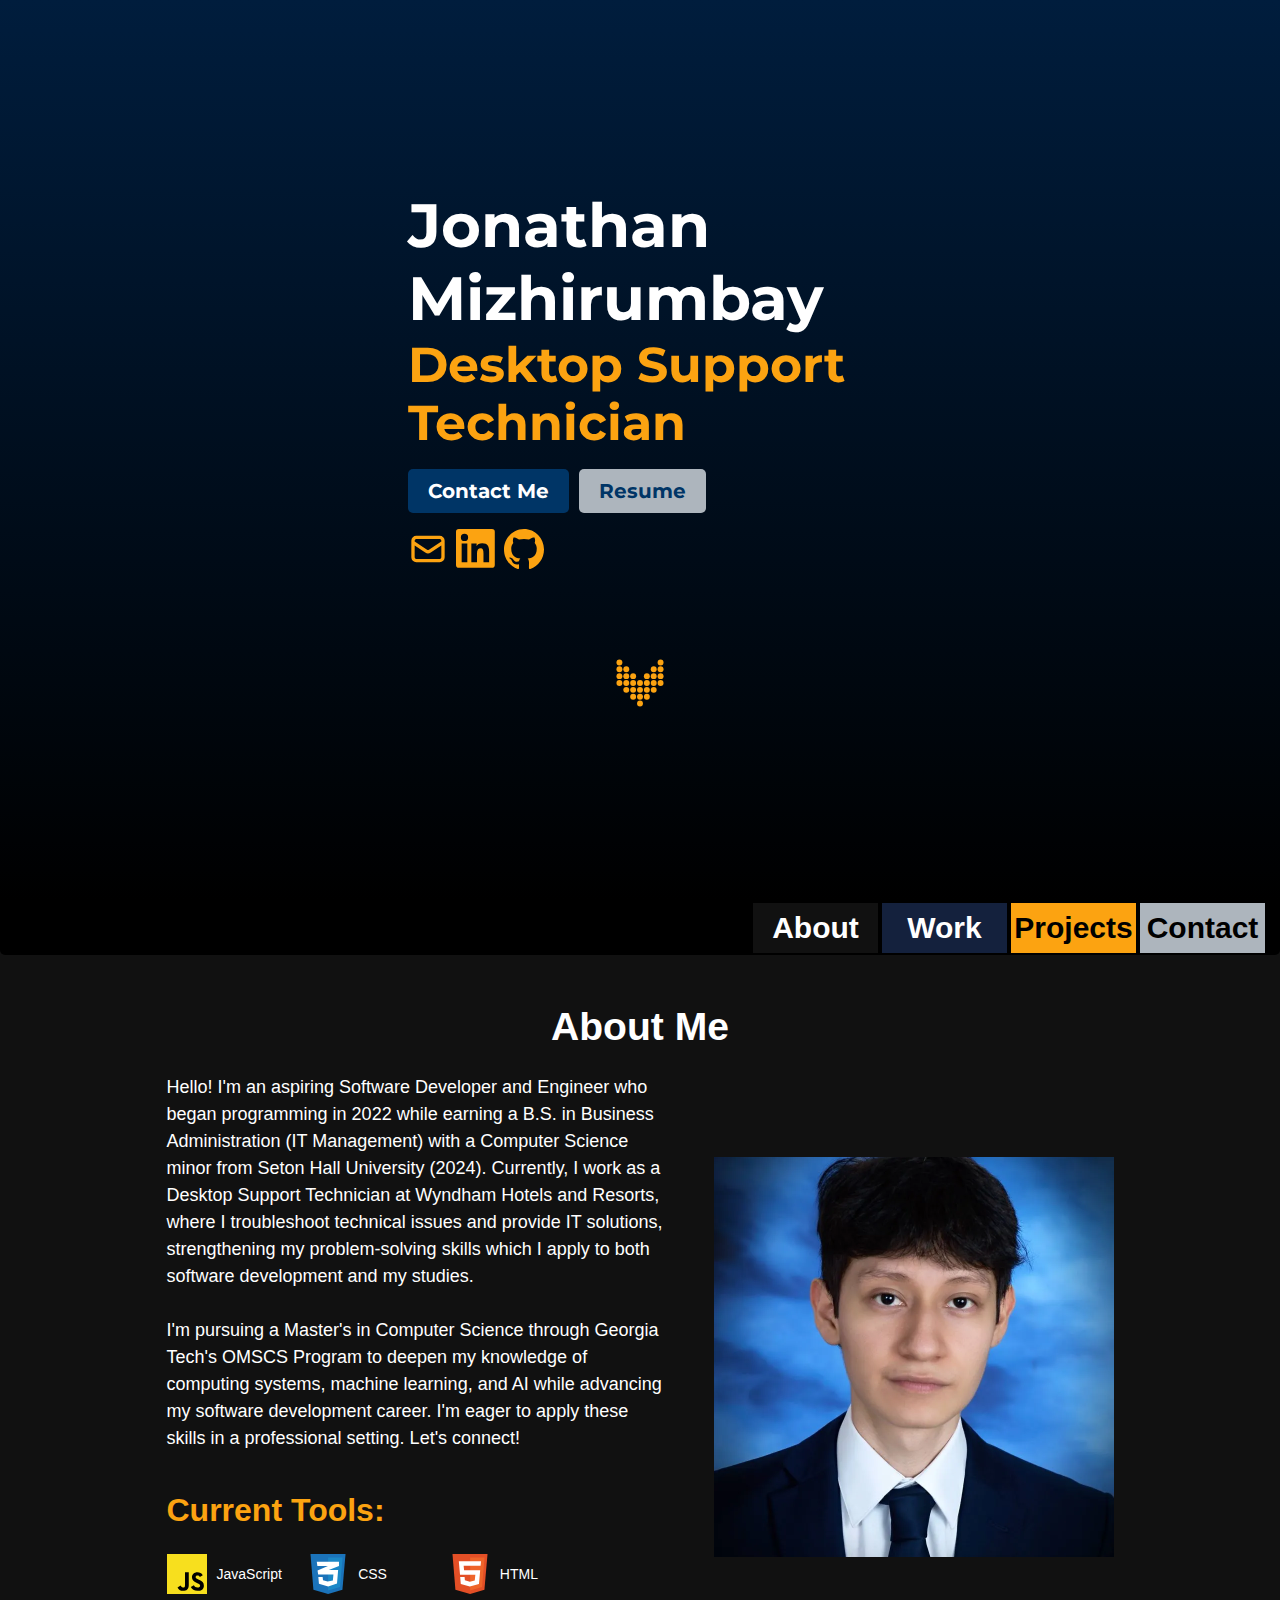
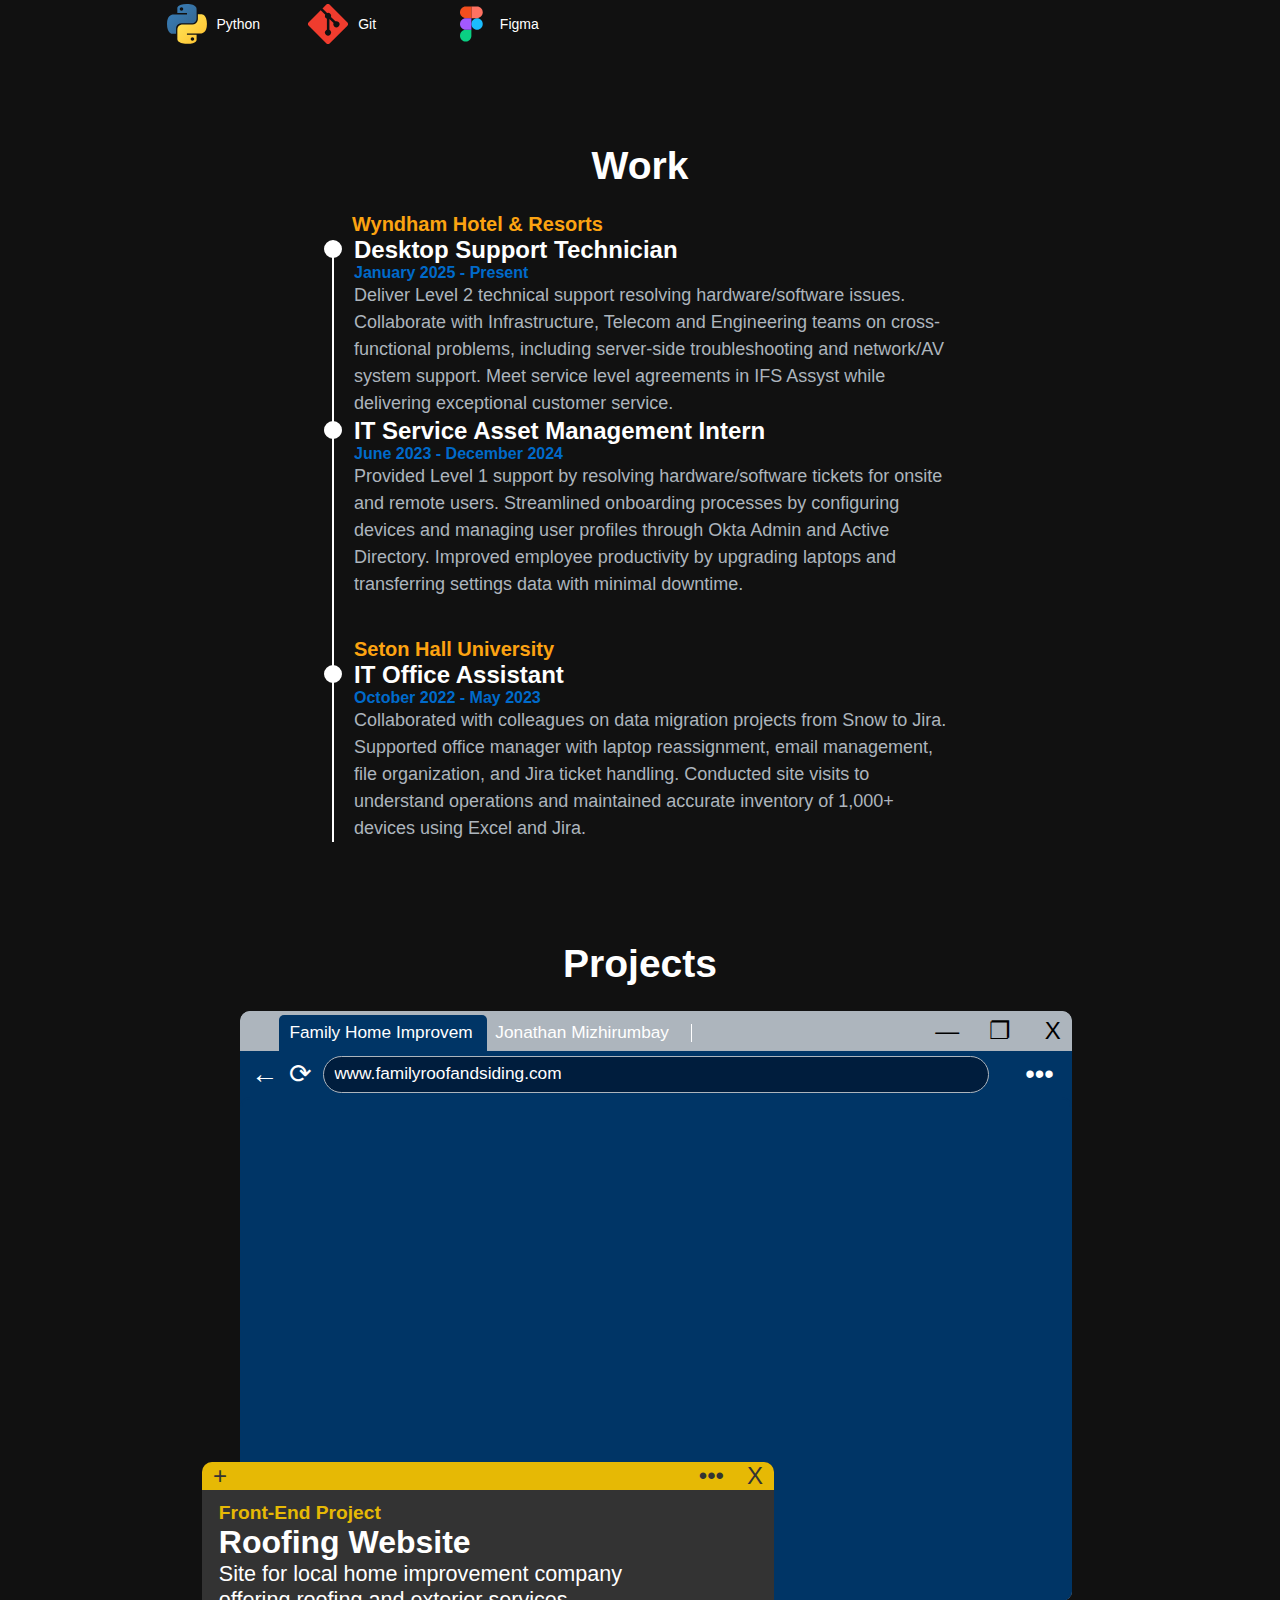
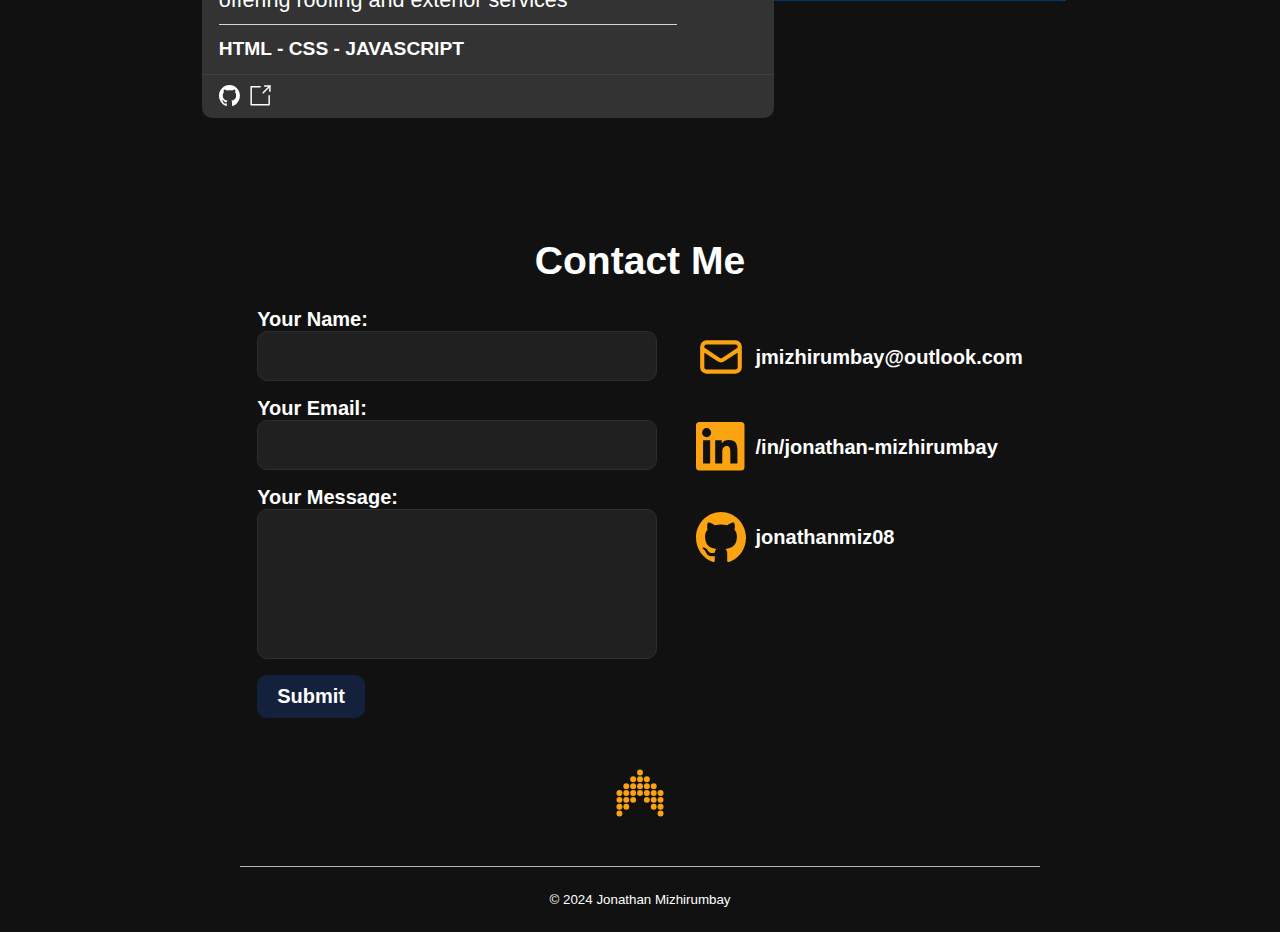
<file: index.html>
<!DOCTYPE html>
<html lang="en">
<head>
    <meta charset="UTF-8">
    <title>Jonathan Mizhirumbay</title>
    <meta name="viewport" content="width=device-width initial-scale=1">
    <link rel="stylesheet" href="style.css">
    <link rel="preconnect" href="https://fonts.googleapis.com">
    <link rel="preconnect" href="https://fonts.gstatic.com" crossorigin>
    <link href="https://fonts.googleapis.com/css2?family=Montserrat:ital,wght@0,100..900;1,100..900&display=swap" rel="stylesheet">
</head>
<body>

<main>
    <section id="hero">
        <!--Hero Content-->

        <div id="hero-container">
            <h1>Jonathan Mizhirumbay</h1>
            <h2>Desktop Support Technician</h2>
            <div id="hero-buttons">
                <a href="#contact" class="hero-button">Contact Me</a>
                <button class="hero-button" id="resume-button">Resume</button>
            </div>
            <ul id="hero-icons">
                <li>
                    <a href="mailto:jmizhirumbay@outlook.com"><img src="SVGs/mail-svgrepo-com.svg"></a>
                </li>
                <li>
                    <a href="https://www.linkedin.com/in/jonathan-mizhirumbay">
                        <img src="SVGs/linkedin-icon-2-logo-svgrepo-com.svg">
                    </a>
                </li>
                <li>
                    <a href="https://github.com/jonathanmiz08"><img src="SVGs/github-142-svgrepo-com.svg"></a>
                </li>
            </ul>

        </div>

        <a href="#about" id="arrow"><img src="SVGs/web-arrow.svg"> </a>

    </section>
    <nav id="nav" aria-label="Main navigation">
        <!--Navigation Content-->
        <div id="nav-container">
            <ul id="nav-menu"  aria-label="Navigation menu" role="menu">
                <li><a href="#about">About</a></li>
                <li><a href="#work">Work</a></li>
                <li><a href="#projects">Projects</a></li>
                <li><a href="#contact">Contact</a></li>
            </ul>
            <div class="nav-toggle" id="mobile-menu">
                <span class="bar"></span>
                <span class="bar"></span>
                <span class="bar"></span>
            </div>
        </div>
    </nav>
    <section id="about">
        <!--About Content-->
            <h3>About Me</h3>
            <div id="about-container">
                <div>
                    <p id="about-description">
                        Hello! I'm an aspiring Software Developer and Engineer who began programming in 2022 while earning
                        a B.S. in Business Administration (IT Management) with a Computer Science minor from
                        Seton Hall University (2024). Currently, I work as a Desktop Support Technician at Wyndham Hotels and Resorts,
                        where I troubleshoot technical issues and provide IT solutions, strengthening my problem-solving skills
                        which I apply to both software development and my studies.
                        <br></br>
                        I'm pursuing a Master's in Computer Science through Georgia Tech's OMSCS Program
                        to deepen my knowledge of computing systems, machine learning, and AI
                        while advancing my software development career. I'm eager to apply these skills in a professional setting.
                        Let's connect!
                    </p>
                    <div id="skill-tools-title">Current Tools:</div>
                    <div id="skill-tools">
                        <div class="logo-wrapper">
                            <img src="SVGs/javascript-logo-svgrepo-com.svg">
                            <div>JavaScript</div>
                        </div>
                        <div class="logo-wrapper">
                            <img src="SVGs/css-3.svg">
                            <div>CSS</div>
                        </div>
                        <div class="logo-wrapper">
                            <img src="SVGs/html-1.svg">
                            <div>HTML</div>
                        </div>
                        <div class="logo-wrapper">
                            <img src="SVGs/python-svgrepo-com.svg">
                            <div>Python</div>
                        </div>

                        <div class="logo-wrapper">
                            <img src="SVGs/Git-Icon-1788C.svg">
                            <div>Git</div>
                        </div>

                        <div class="logo-wrapper">
                            <img src="SVGs/figma-svgrepo-com.svg">
                            <div>Figma</div>
                        </div>
                    </div>
                </div>

                <picture id="headshot-picture">
                    <source class="picture-pos" srcset="Images/headshot.webp" media="(min-width: 430px)">
                    <img class="picture-pos" src="Images/headshot-m.webp" alt="landing image" loading="eager" decoding="async">
                </picture>

            </div>

    </section>
    <section id="work">
        <!--Work Section-->
        <div id="work-container">
            <h3>Work</h3>
            <ul class="work-list">
                <li id="current-company" class="work-company">Wyndham Hotel & Resorts</li>
                <li id="current-role" class="work-title">Desktop Support Technician</li>
                <li class="work-period">January 2025 - Present</li>
                <li class="work-tasks">
                    Deliver Level 2 technical support resolving hardware/software issues. Collaborate with Infrastructure,
                    Telecom and Engineering teams on cross-functional problems, including server-side
                    troubleshooting and network/AV system support. Meet service level agreements in IFS Assyst
                    while delivering exceptional customer service.
                </li>
                <li class="work-title">IT Service Asset Management Intern</li>
                <li class="work-period">June 2023 - December 2024</li>
                <li class="work-tasks">
                    Provided Level 1 support by resolving hardware/software tickets for onsite and remote users.
                    Streamlined onboarding processes by configuring devices and managing user profiles through Okta Admin
                    and Active Directory. Improved employee productivity by upgrading laptops and transferring settings
                    data with minimal downtime.
                </li>
                <li class="work-company">Seton Hall University</li>
                <li class="work-title">IT Office Assistant</li>
                <li class="work-period">October 2022 - May 2023</li>
                <li class="work-tasks">
                    Collaborated with colleagues on data migration projects from Snow to Jira. Supported office
                    manager with laptop reassignment, email management, file organization, and Jira ticket handling.
                    Conducted site visits to understand operations and maintained accurate inventory of 1,000+ devices
                    using Excel and Jira.
                </li>
            </ul>
        </div>
    </section>
    <section id="projects">
        <!--Project Section-->
        <h3>Projects</h3>
        <div id="toast">Copied to clipboard!</div>
        <div id="project-window-container">
            <div id="window-tabs">
                <div id="tab-logo"></div>
                <div class="tab">
                    <div class="selected-tab">
                        <div class="tab-name">Family Home Improvement LLC</div>
                    </div>
                </div>
                <div class="tab hidden">
                    <div class="selected-tab hidden">
                        <div class="tab-name">Jonathan Mizhirumbay</div>
                    </div>
                </div>
                <div id="tab-symbols">
                    <div>—</div>
                    <div>&#x2750</div>
                    <div>X</div>
                </div>
            </div>
            <div class="window-nav">
                <div class="nav-symbols">
                    <div>&#x2190</div><div>&#10227</div>

                </div>
                <div class="nav-search" style="overflow: hidden; display:flex; align-items: center;
                justify-content: center;     position: relative; ">
                    <div class="nav-url">
                        www.familyroofandsiding.com
                    </div>
                    <div class="nav-url hidden">
                        www.jonathanmiz.com
                    </div>
                </div>
                <div class="nav-symbols">
                    <div></div><div>•••</div>

                </div>
            </div>
            <div id="window-content">
                <picture class="content">
                    <source srcset="Images/fhillc-ss.webp" media="(min-width: 430px)">
                    <img class="content-ss" src="Images/fhillc-ss-m.webp" alt="landing image" loading="lazy"
                         decoding="async">
                </picture>

                <picture class="content hidden">
                    <source  srcset="Images/portfolio-ss.webp" media="(min-width: 430px)">
                    <img class="content-ss" src="Images/portfolio-ss-m.webp" alt="landing image" loading="lazy"
                         decoding="async">
                </picture>
            </div>
        </div>
        <div id="project-description-container">
            <div id="description-tab">
                <div>+</div>
                <div>•••</div>
                <div>X</div>
            </div>
            <div id="description-written-container">
                <div class="description-written">
                    <div class="project-text">
                        <span class="project-type">Front-End Project</span><br>
                        <span class="project-title">Roofing Website</span><br>
                        <span class="project-brief">Site for local home improvement company offering roofing and
                        exterior services</span>
                    </div>
                    <div class="project-tech">
                        HTML - CSS - JAVASCRIPT
                    </div>
                    <div class="project-links">
                        <a href="https://github.com/jonathanmiz08/fhillc-website"><img src="SVGs/github-mark-white.svg"></a>
                        <a href="https://familyroofandsiding.com/"><img src="SVGs/external-link.svg"></a>
                    </div>

                </div>
                <div class="description-written hidden">
                    <div class="project-text">
                        <span class="project-type">Front-End Project</span><br>
                        <span class="project-title">Portfolio Website</span><br>
                        <span class="project-brief">Site showcasing my experience, skills, and goals.</span>

                    </div>
                    <div class="project-tech">
                        HTML - CSS - JAVASCRIPT - FIGMA
                    </div>
                    <div class="project-links">
                        <a href="https://github.com/jonathanmiz08/portfolio-website"><img src="SVGs/github-mark-white.svg"></a>
                        <a href=""><img src="SVGs/external-link.svg"></a>
                    </div>
                </div>
            </div>
        </div>
    </section>
    <section id="contact">
        <!--Contact Content-->
        <h3>Contact Me</h3>
        <div id="contact-options">
            <form action="https://api.web3forms.com/submit" method="POST" role="form" aria-label="Contact Form">
                <input type="hidden" name="access_key" value="6b9c8ca7-0961-4eb6-9394-47ac9415e7b4">
                <label for="name">Your Name:</label>
                <input id="name" name="name" type="text" required>
                <label for="email">Your Email:</label>
                <input id="email" name="email" type="email" required>
                <label for="message">Your Message:</label>
                <textarea id="message" name="message" required></textarea>
                <!-- Honeypot Spam Protection -->
                <input type="checkbox" name="botcheck" class="hidden" style="display: none;">
                <button id="form-button">Submit</button>
            </form>
            <ul id="contact-links">
                <li>
                   <img src="SVGs/mail-svgrepo-com.svg">
                    <a href="mailto:jmizhirumbay@outlook.com">jmizhirumbay@outlook.com</a>
                </li>
                <li>
                    <img src="SVGs/linkedin-icon-2-logo-svgrepo-com.svg">
                    <a href="https://www.linkedin.com/in/jonathan-mizhirumbay">/in/jonathan-mizhirumbay</a>
                </li>
                <li>
                    <img src="SVGs/github-142-svgrepo-com.svg">
                    <a href="https://github.com/jonathanmiz08">jonathanmiz08</a>
                </li>
            </ul>
        </div>
    </section>
    <footer>
        <small>
            © 2024 Jonathan Mizhirumbay
        </small>
        <a href="#hero" id="footer-arrow"><img src="SVGs/web-arrow.svg"> </a>

    </footer>
</main>
<script src="app.js"></script>
</body>
</html>
</file>
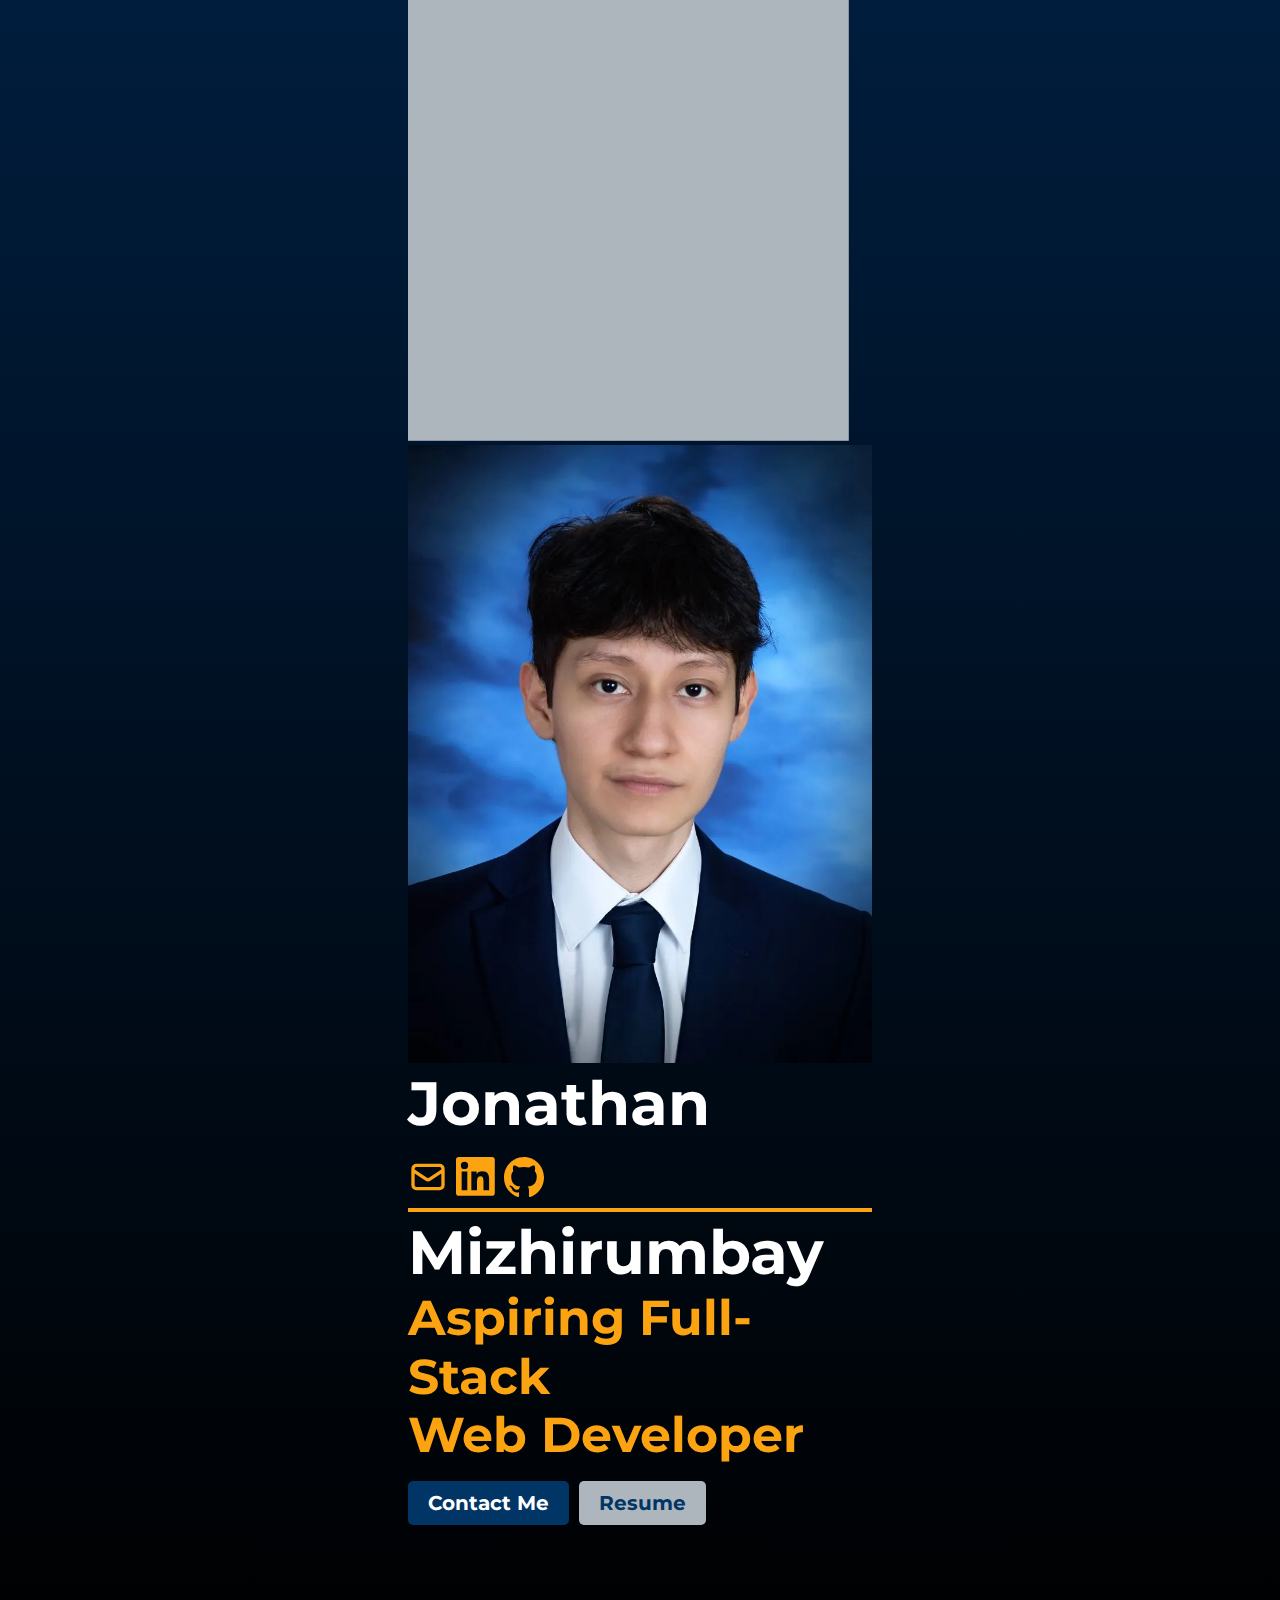
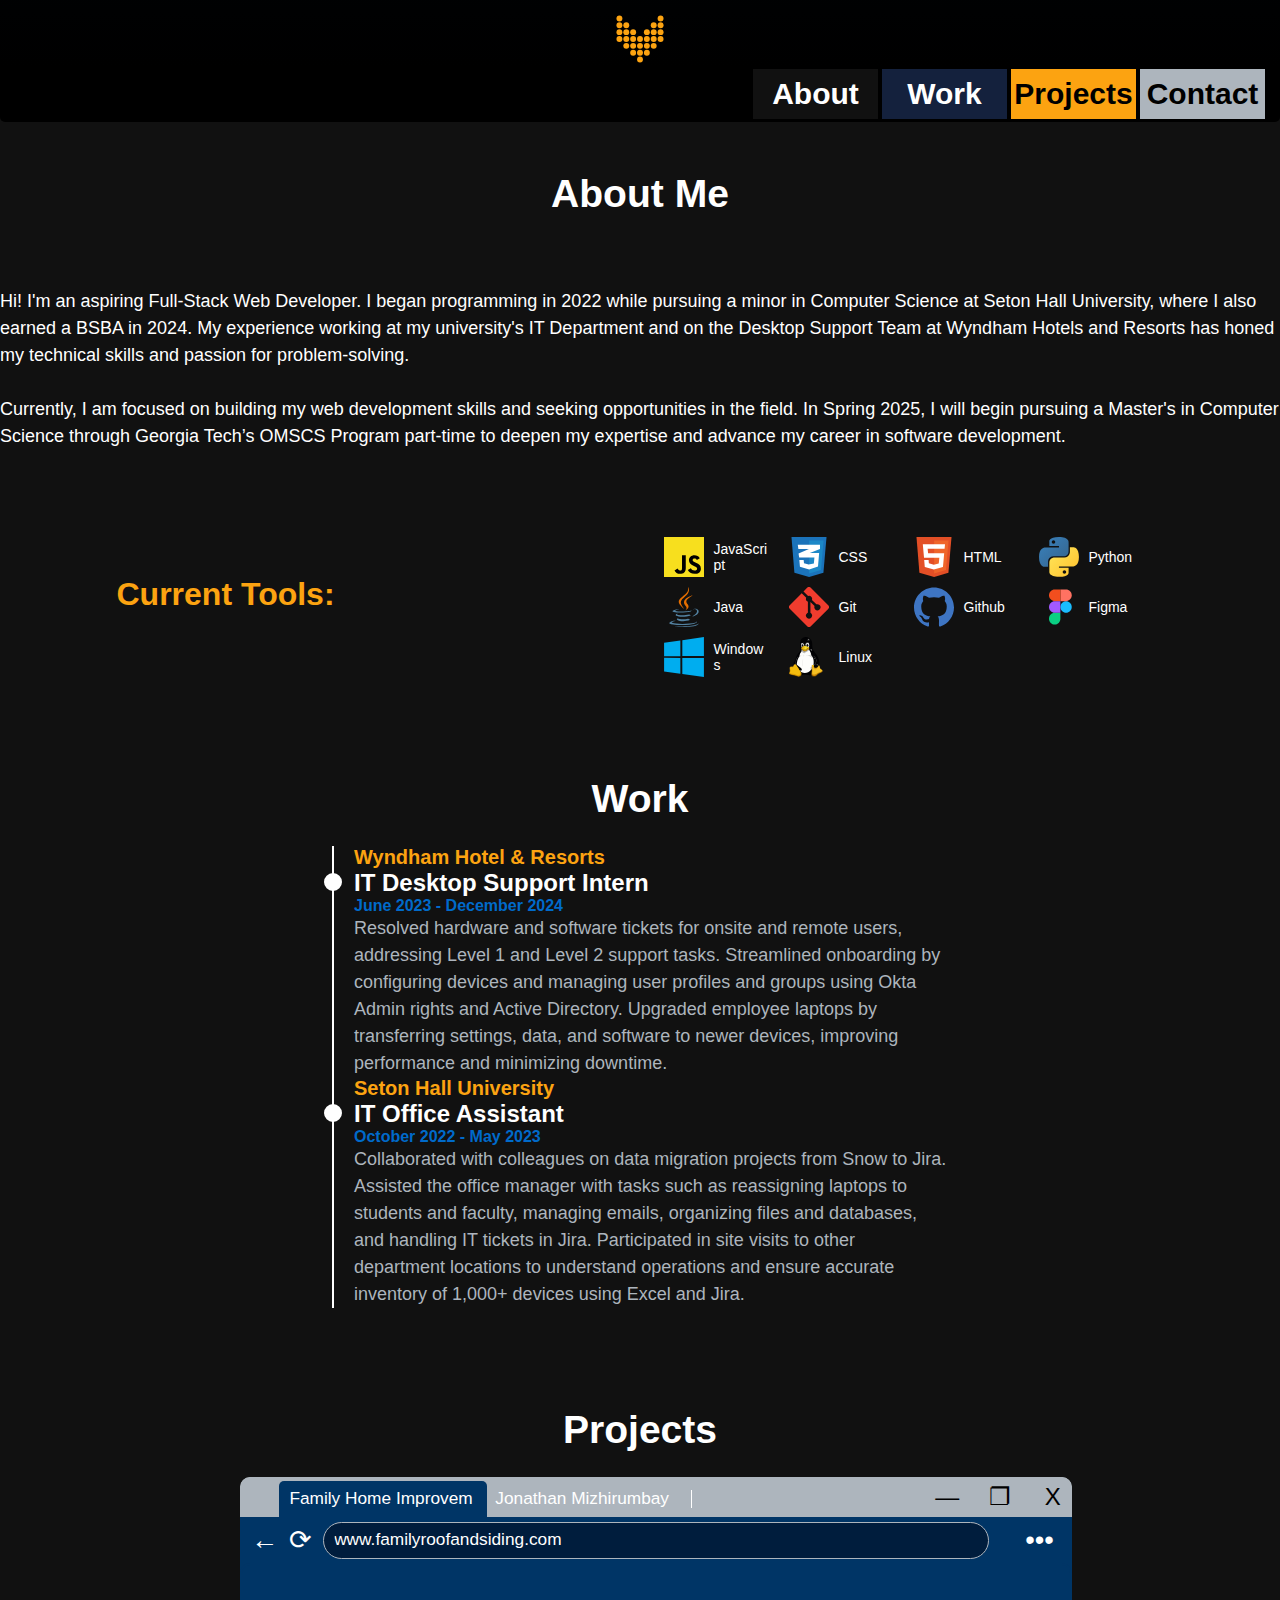
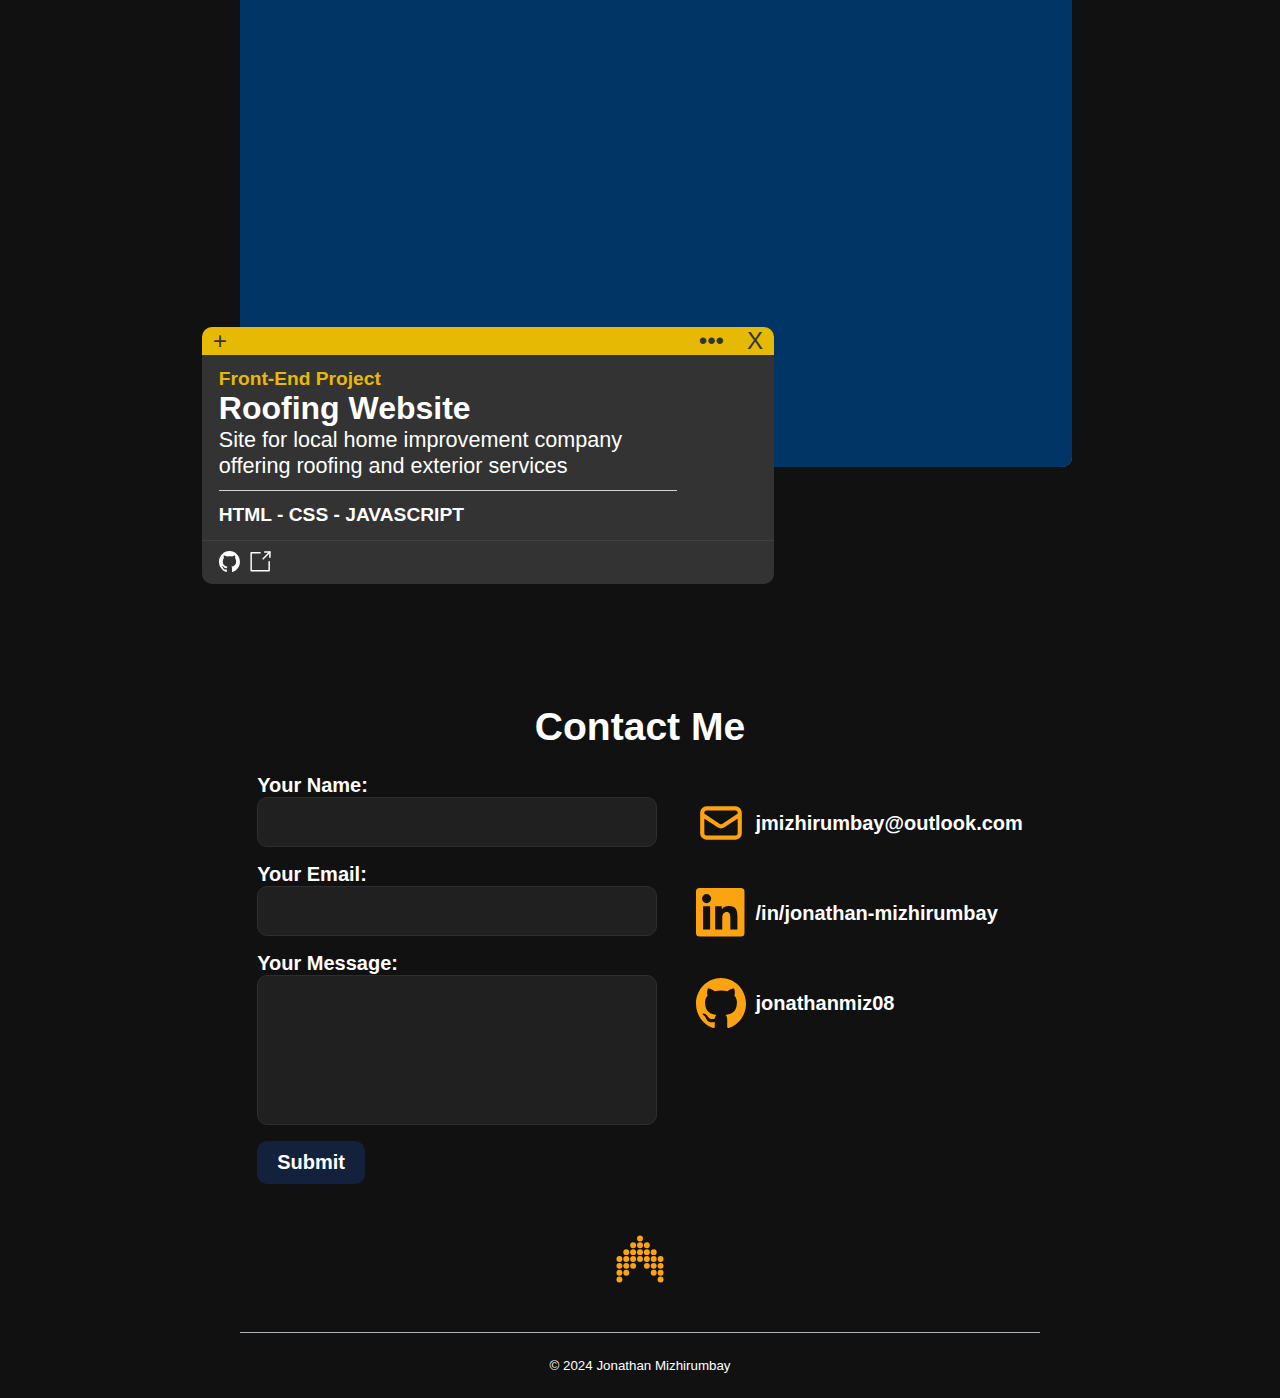
<file: main.html>
<!DOCTYPE html>
<html lang="en">
<head>
    <meta charset="UTF-8">
    <title>Jonathan Mizhirumbay</title>
    <meta name="viewport" content="width=device-width initial-scale=1">
    <link rel="stylesheet" href="style.css">
    <link rel="preconnect" href="https://fonts.googleapis.com">
    <link rel="preconnect" href="https://fonts.gstatic.com" crossorigin>
    <link href="https://fonts.googleapis.com/css2?family=Montserrat:ital,wght@0,100..900;1,100..900&display=swap" rel="stylesheet">
</head>
<body>

<main>
    <section id="hero">
        <!--Hero Content-->
        <div id="hero-container">
            <div id="hero-headshot-container">
                <svg id="headshot-svg" viewBox="0 0 100 100"    preserveAspectRatio="square" width="95%" height="95%">
                    <rect  x="0" y="0" width="100" height="100" fill="#ADB5BD" />
                </svg>
                <picture id="headshot-picture">
                    <source class="picture-pos" srcset="Images/headshot.webp" media="(min-width: 430px)">
                    <img class="picture-pos" src="Images/headshot-m.webp" alt="landing image" loading="eager" decoding="async">
                </picture>
            </div>
            <div id="hero-summary-container">
                <div class="heading-line">
                    <h1 id="hero-first-name">Jonathan</h1>
                    <ul id="hero-icons">
                        <li>
                            <a href="mailto:jmizhirumbay@outlook.com"><img src="SVGs/mail-svgrepo-com.svg"></a>
                        </li>
                        <li>
                            <a href="https://www.linkedin.com/in/jonathan-mizhirumbay">
                                <img src="SVGs/linkedin-icon-2-logo-svgrepo-com.svg">
                            </a>
                        </li>
                        <li>
                            <a href="https://github.com/jonathanmiz08"><img src="SVGs/github-142-svgrepo-com.svg"></a>
                        </li>
                    </ul>
                </div>
                <div class="heading-line">
                    <svg viewBox="0 0 100 100" preserveAspectRatio="none" width="100%" height="4">
                        <rect x="0" y="0" width="100" height="100" fill="#FCA311" />
                    </svg>
                    <h1 id="hero-last-name">Mizhirumbay</h1>
                </div>
                <h2>Aspiring Full-Stack<br>Web Developer</h2>
                <div id="hero-buttons">
                    <a href="#contact" class="hero-button">Contact Me</a>
                    <button class="hero-button" id="resume-button">Resume</button>
                </div>

            </div>
        </div>
        <a href="#about" id="arrow"><img src="SVGs/web-arrow.svg"> </a>

    </section>
    <nav aria-label="Main navigation">
        <!--Navigation Content-->
        <div id="nav-container">
            <ul id="nav-menu"  aria-label="Navigation menu" role="menu">
                <li><a href="#about">About</a></li>
                <li><a href="#work">Work</a></li>
                <li><a href="#projects">Projects</a></li>
                <li><a href="#contact">Contact</a></li>
            </ul>
            <div class="nav-toggle" id="mobile-menu">
                <span class="bar"></span>
                <span class="bar"></span>
                <span class="bar"></span>
            </div>
        </div>
    </nav>
    <section id="about">
        <!--About Content-->
        <div id="about-container">
            <h3>About Me</h3>
            <p id="about-description">
                Hi! I'm an aspiring Full-Stack Web Developer. I began programming in 2022 while
                pursuing a minor in Computer Science at Seton Hall University, where I also earned a BSBA in 2024. My
                experience working at my university's IT Department and on the Desktop Support
                Team at Wyndham Hotels and Resorts has honed my technical skills and passion for problem-solving.
                <br></br>
                Currently, I am focused on building my web development skills and seeking opportunities in the field. In
                Spring 2025, I will begin pursuing a Master's in Computer Science through Georgia Tech’s OMSCS Program
                part-time to deepen my expertise and advance my career in software development.
            </p>
            <div id="skill-tools-title">Current Tools:</div>
            <div id="skill-tools">
                <div class="logo-wrapper">
                    <img src="SVGs/javascript-logo-svgrepo-com.svg">
                    <div>JavaScript</div>
                </div>
                <div class="logo-wrapper">
                    <img src="SVGs/css-3.svg">
                    <div>CSS</div>
                </div>
                <div class="logo-wrapper">
                    <img src="SVGs/html-1.svg">
                    <div>HTML</div>
                </div>
                <div class="logo-wrapper">
                    <img src="SVGs/python-svgrepo-com.svg">
                    <div>Python</div>
                </div>
                <div class="logo-wrapper">
                    <img src="SVGs/java-svgrepo-com.svg">
                    <div>Java</div>
                </div>
                <div class="logo-wrapper">
                    <img src="SVGs/Git-Icon-1788C.svg">
                    <div>Git</div>
                </div>
                <div class="logo-wrapper">
                    <img src="SVGs/github-color-svgrepo-com.svg">
                    <div>Github</div>
                </div>
                <div class="logo-wrapper">
                    <img src="SVGs/figma-svgrepo-com.svg">
                    <div>Figma</div>
                </div>
                <div class="logo-wrapper">
                    <img src="SVGs/microsoft-windows-22-logo-svgrepo-com.svg">
                    <div>Windows</div>
                </div>
                <div class="logo-wrapper">
                    <img src="SVGs/Tux.svg">
                    <div>Linux</div>
                </div>

            </div>
        </div>
    </section>
    <section id="work">
        <!--Work Section-->
        <div id="work-container">
            <h3>Work</h3>
            <ul class="work-list">
                <li class="work-company">Wyndham Hotel & Resorts</li>
                <li class="work-title">IT Desktop Support Intern</li>
                <li class="work-period">June 2023 - December 2024</li>
                <li class="work-tasks">
                        Resolved hardware and software tickets for onsite and remote users, addressing Level 1 and Level
                        2 support tasks. Streamlined onboarding by configuring devices and managing user profiles and
                        groups using Okta Admin rights and Active Directory. Upgraded employee laptops by transferring
                        settings, data, and software to newer devices, improving performance and minimizing downtime.

                </li>
                <li class="work-company">Seton Hall University</li>
                <li class="work-title">IT Office Assistant</li>
                <li class="work-period">October 2022 - May 2023</li>
                <li class="work-tasks">
                        Collaborated with colleagues on data migration projects from Snow to Jira. Assisted the office
                        manager with tasks such as reassigning laptops to students and faculty, managing emails,
                        organizing files and databases, and handling IT tickets in Jira. Participated in site visits to other
                        department locations to understand operations and ensure accurate inventory of 1,000+ devices
                        using Excel and Jira.
                </li>
            </ul>
        </div>
    </section>
    <section id="projects">
        <!--Project Section-->
        <h3>Projects</h3>
        <div id="toast">Copied to clipboard!</div>
        <div id="project-window-container">
            <div id="window-tabs">
                <div id="tab-logo"></div>
                <div class="tab">
                    <div class="selected-tab">
                        <div class="tab-name">Family Home Improvement LLC</div>
                    </div>
                </div>
                <div class="tab hidden">
                    <div class="selected-tab hidden">
                        <div class="tab-name">Jonathan Mizhirumbay</div>
                    </div>
                </div>
                <div id="tab-symbols">
                    <div>—</div>
                    <div>&#x2750</div>
                    <div>X</div>
                </div>
            </div>
            <div class="window-nav">
                <div class="nav-symbols">
                    <div>&#x2190</div><div>&#10227</div>

                </div>
                <div class="nav-search" style="overflow: hidden; display:flex; align-items: center;
                justify-content: center;     position: relative; ">
                    <div class="nav-url">
                        www.familyroofandsiding.com
                    </div>
                    <div class="nav-url hidden">
                        www.jonathanmiz.com
                    </div>
                </div>
                <div class="nav-symbols">
                    <div></div><div>•••</div>

                </div>
            </div>
            <div id="window-content">
                <picture class="content">
                    <source srcset="Images/fhillc-ss.webp" media="(min-width: 430px)">
                    <img class="content-ss" src="Images/fhillc-ss-m.webp" alt="landing image" loading="lazy"
                         decoding="async">
                </picture>

                <picture class="content hidden">
                    <source  srcset="Images/portfolio-ss.webp" media="(min-width: 430px)">
                    <img class="content-ss" src="Images/portfolio-ss-m.webp" alt="landing image" loading="lazy"
                         decoding="async">
                </picture>
            </div>
        </div>
        <div id="project-description-container">
            <div id="description-tab">
                <div>+</div>
                <div>•••</div>
                <div>X</div>
            </div>
            <div id="description-written-container">
                <div class="description-written">
                    <div class="project-text">
                        <span class="project-type">Front-End Project</span><br>
                        <span class="project-title">Roofing Website</span><br>
                        <span class="project-brief">Site for local home improvement company offering roofing and
                        exterior services</span>
                    </div>
                    <div class="project-tech">
                        HTML - CSS - JAVASCRIPT
                    </div>
                    <div class="project-links">
                        <a href="https://github.com/jonathanmiz08/fhillc-website"><img src="SVGs/github-mark-white.svg"></a>
                        <a href="https://familyroofandsiding.com/"><img src="SVGs/external-link.svg"></a>
                    </div>

                </div>
                <div class="description-written hidden">
                    <div class="project-text">
                        <span class="project-type">Front-End Project</span><br>
                        <span class="project-title">Portfolio Website</span><br>
                        <span class="project-brief">Site showcasing my experience, skills, and goals.</span>

                    </div>
                    <div class="project-tech">
                        HTML - CSS - JAVASCRIPT - FIGMA
                    </div>
                    <div class="project-links">
                        <a href="https://github.com/jonathanmiz08/portfolio-website"><img src="SVGs/github-mark-white.svg"></a>
                        <a href=""><img src="SVGs/external-link.svg"></a>
                    </div>
                </div>
            </div>
        </div>
    </section>
    <section id="contact">
        <!--Contact Content-->
        <h3>Contact Me</h3>
        <div id="contact-options">
            <form action="https://api.web3forms.com/submit" method="POST" role="form" aria-label="Contact Form">
                <input type="hidden" name="access_key" value="6b9c8ca7-0961-4eb6-9394-47ac9415e7b4">
                <label for="name">Your Name:</label>
                <input id="name" name="name" type="text" required>
                <label for="email">Your Email:</label>
                <input id="email" name="email" type="email" required>
                <label for="message">Your Message:</label>
                <textarea id="message" name="message" required></textarea>
                <!-- Honeypot Spam Protection -->
                <input type="checkbox" name="botcheck" class="hidden" style="display: none;">
                <button id="form-button">Submit</button>
            </form>
            <ul id="contact-links">
                <li>
                   <img src="SVGs/mail-svgrepo-com.svg">
                    <a href="mailto:jmizhirumbay@outlook.com">jmizhirumbay@outlook.com</a>
                </li>
                <li>
                    <img src="SVGs/linkedin-icon-2-logo-svgrepo-com.svg">
                    <a href="https://www.linkedin.com/in/jonathan-mizhirumbay">/in/jonathan-mizhirumbay</a>
                </li>
                <li>
                    <img src="SVGs/github-142-svgrepo-com.svg">
                    <a href="https://github.com/jonathanmiz08">jonathanmiz08</a>
                </li>
            </ul>
        </div>
    </section>
    <footer>
        <small>
            © 2024 Jonathan Mizhirumbay
        </small>
        <a href="#hero" id="footer-arrow"><img src="SVGs/web-arrow.svg"> </a>

    </footer>
</main>
<script src="app.js"></script>
</body>
</html>
</file>
<file: style.css>
* {
    margin: 0;
    padding: 0;
    box-sizing: border-box;
    font-family: -apple-system, BlinkMacSystemFont, "Segoe UI", Roboto, Helvetica, Arial, sans-serif, "Apple Color Emoji", "Segoe UI Emoji", "Segoe UI Symbol";    font-optical-sizing: auto;
    font-style: normal;
}

:root {
    font-size: min(1rem,24px);
}

body {
    font-size: 1rem;
}



main {
    overflow: clip;
    background-color: #111111;
    display: flex;
    flex-direction: column;
    align-items: center;
}

section {
    padding: 50px 0;
}



/*
HERO SECTION CONTAINERS AND CONTENT
 */


#hero {
    padding: 0;
    width: 100%;
    min-height: 100vh;
    display: flex;
    flex-direction: column;
    justify-content: center;
    align-items: center;
    background-image: linear-gradient(to bottom,#001D3D,#000000);


}


#hero-container {
    width: 29rem;
    max-width: 85%;
    line-height: 1.2;
}


ul {
    list-style-type: none;
}



#hero-icons {
    margin-top: 16px;
    width: 100%;
    display: flex;
    flex-wrap: wrap;

    gap: 8px;
}


#hero-icons li {

    display: flex;  /* Using flex to center the SVG */
    align-items: center;
    justify-content: center;
}
#hero-icons li a {
    width: 40px;
    height: 40px;
}

#hero-icons li a img {
    /* Make SVG responsive */
    width: 100%;
    height: auto;
}

#hero-icons li a img:hover {
    transform: scale(1.1);
    transition: transform 0.3s ease;
}



h1 {
    font-size: 3.815em;
    font-family: "Montserrat", sans-serif;
    font-optical-sizing: auto;
    font-weight: bold;
    font-style: normal;
    color: white;
}

h2 {
    font-size: 3.052em;
    font-family: "Montserrat", sans-serif;
    font-optical-sizing: auto;
    font-weight: bold;
    font-style: normal;
    color: #FCA311;
}

#hero-buttons {
    margin-top: 16px;
    display: flex;
    gap: 10px;
}

.hero-button {
    padding: 10px 20px;
    border: none;
    border-radius: 5px;
    font-size: 1.25rem;
    font-family: "Montserrat", sans-serif;
    font-optical-sizing: auto;
    font-weight: bold;
    font-style: normal;
    text-decoration: none;
}

.hero-button:hover {
    cursor: pointer;
}

.hero-button:nth-child(1) {
    background-color: #003566;
    color: white;
}
.hero-button:nth-child(1):hover {
    background-color: #015dab;
}

.hero-button:nth-child(2) {
    background-color: #ADB5BD;
    color: #003566;
}

.hero-button:nth-child(2):hover {
    background-color: #cbd4e0;
}



#arrow {
    width: 48px;
    height: auto;
    margin-top: 10vh;
}

#arrow img {
    width: 100%;
    height: 100%;
    transform: rotate(180deg);
}

#arrow:hover {
    animation: move 2s infinite ease;
}

@keyframes move {
    0% {
        transform: translateY(0);
    }

    50% {
        transform: translateY(20px);
    }

    100% {
        transform: translateY(0);
    }
}



@media screen and (max-width: 992px) {
    #hero-container {
        flex-direction: column;
    }

    /*
    How: Due to the design of the heading I calculate the font-size by getting the ratio of the desktop 'h1' font-size
    to the width of the desktop #hero-summary-container and multiplying it by 85% of the width of screen to match the
    max width of the containers.
    Why: To ensure the lines don't break or overflow and maintain design.
     */
    h1 {
        font-size: 2.98rem;
    }

    h2 {
        font-size: 2.384rem;
    }

    .hero-button {
        font-size: 1rem;
    }



    #arrow {
        width: 38px;
        margin-top: 5vh;
    }

}


/*
NAVIGATION SECTION
 */

nav {
    background-color: #000000;
    z-index: 999;
    top:0;
    position: sticky;
    width: 100%;
    height: 55px;
    display: flex;
    justify-content: center;
    border-bottom-left-radius: 5px;
    border-bottom-right-radius: 5px;

}

#nav-container {
    width: min(1320px,100%);
    display: flex;
    justify-content: end;
    align-items: center;
}

nav ul {
    display: flex;
    margin-right: 15px;
    gap: 4px;
}



nav ul li a {
    list-style: none;
    width: 125px;
    height: 50px;
    display: flex;
    justify-content: center;
    align-items: center;
    font-size: 30px;
    font-optical-sizing: auto;
    font-weight: 700;

}
nav ul li:nth-child(1) a {background: #111111; color:white;}
nav ul li:nth-child(2) a {background: #14213D; color:white}
nav ul li:nth-child(3) a {background: #FCA311; color:black}
nav ul li:nth-child(4) a {background: #ADB5BD; color:black}

nav ul a {
    text-decoration: none;
}


@media screen and (max-width: 992px) {


    #nav-menu {
        background-color: #111111;
        display: grid;
        grid-template-columns: auto;
        margin: 0;
        width: 100%;
        position: absolute;
        top: -250vh;
        opacity: 0;
        transition: all 0.5s ease;
        height: 50vh;
        z-index: -1;
        color: white;
    }

    #nav-menu.active {
        background: #111111;
        top: 100%;
        opacity: 1;
        transition: all 0.5s ease;
        z-index: 999;
        height: auto;
        /*font-size: 1.6rem;

         */
    }


    .nav-toggle {
        display: flex;
        flex-direction: column;
        gap: 5px;
        height: auto;
        width: auto;
    }


    .nav-toggle .bar {
        width: 25px;
        height: 3px;
        transition: all 0.3s ease-in-out;
        background: white;
    }

    #nav-menu li {
        width: 100%;
    }

    #nav-menu li a {
        text-align: center;
        padding: min(2em,7vh);
        width: 100%;
        display: table;
        font-size: min(1.875em,7vh);
    }


    .nav-toggle {
        cursor: pointer;
    }

    #mobile-menu {
        margin-right: 15px;
    }

    #mobile-menu.active .bar:nth-child(2) {
        opacity: 0;
    }

    #mobile-menu.active .bar:nth-child(1) {
        transform: translateY(8px) rotate(45deg);
    }

    #mobile-menu.active .bar:nth-child(3) {
        transform: translateY(-8px) rotate(-45deg);
    }


}


/*
ABOUT SECTION CONTAINERS AND CONTENT
 */

#about {
    word-break: break-word;

    display: flex;
    flex-direction: column;
    align-items: center;
    scroll-margin-top: 55px;

}

#about-container {
    display: flex;
    flex-wrap: wrap;
    gap: 47px;
    align-items: center;
    justify-content: center;

}

#about-container div {
    width: min(85%,31.25rem);
}


#headshot-picture {
    width: min(85%, 25rem);

    aspect-ratio: 1/1;
}

.picture-pos {
    width: 100%;
    height: 100%;
    object-fit: cover;
}


h3 {
    color: white;
    font-size: 2.441rem;
    font-weight: bold;
    text-align: center;
    margin-bottom: 25px;
}

#about-description {
    font-size: 1.125rem;
    line-height: 1.5;
    color: white;
    font-weight: 400;
    margin-bottom: 40px;
}

#skill-tools-title {
    color: #FCA311;
    font-size: 2rem;
    font-weight: bold;
    margin-bottom: 25px;
}

#skill-tools {
    max-width: 100%;
    width: 31.25rem;
    height: auto;
    display: grid;
    grid-template-columns: repeat(auto-fill,minmax(7rem, 1fr));
    row-gap: 10px;
    font-size: 0.875rem;
    color: white;
    text-align: center;
    font-weight: 400;
}

.logo-wrapper {
    display: flex;
    align-items: center;
    justify-content: left;
    text-align: left;
    gap: 10px;
}


.logo-wrapper img {
    width: 40px;
    height: auto;
}

@media screen and (max-width: 430px) {
    h3 {
        font-size: 1.953rem;
    }

    #about-description {
        font-size: 1rem;
    }

    #skill-tools-title {
        font-size: 1.8rem;
    }
}


/*
WORK SECTION CONTAINERS AND CONTENT
 */

#work {
    display: flex;
    justify-content: center;
    scroll-margin-top: 55px;
}

#work-container {
    width: min(38.5rem, 85%);
}



.work-list li {
    border-left: 2px solid white;
    padding-left: 20px;
}

.work-company {
    font-size: 1.25rem;
    font-weight: 600;
    color: #FCA311;
}



.work-title {
    font-size: 1.5rem;
    font-weight: 600;
    color: white;

}

.work-title::before {
    content: "";
    width: 10px;
    height: 10px;
    background-color: white;
    display: inline-block;
    border-radius: 15px;
    margin-right: 12px;
    margin-left: -30px;
    border: 4px solid white;
}
.work-period {
    font-weight: 600;
    color: #006aca;
}

.work-tasks {
    font-weight: 400;
    color: #ADB5BD;
    line-height: 1.5;
    font-size: 1.125rem;
}

.work-tasks:nth-child(7) {
    padding-bottom: 40px;
}


#current-company {
    border-left: none;
}
#current-role {
    border-image: linear-gradient(to bottom, transparent 41%, white 59%) 1;
}

@keyframes pulse {
    0%, 100% {
        background-color: red;
    }
    50% {
        background-color: white;
    }

}



#current-role::before {
    animation: pulse 2s infinite;

}


@media screen and (max-width: 430px) {
    .work-company {
        font-size: 1.125rem;

    }

    .work-title {
        font-size: 1.35rem;


    }

    .work-period {
        font-size: 0.9rem;
    }
    .work-tasks {

        font-size: 1rem;
    }
}





/*
PROJECT SECTION CONTAINERS AND CONTENT
 */

#projects {
    width: 100%;
    position: relative;
    z-index: 3;
    display: flex;
    justify-content: center;
    align-items: center;
    flex-direction: column;
    scroll-margin-top: 55px;

}

#toast {
    position: fixed;
    top: 50%;
    left: 50%;
    transform: translate(-50%, -50%);
    background-color: rgba(0, 0, 0, 0.85);
    color: white;
    padding: 12px 24px;
    border-radius: 8px;
    z-index: 1000;
    opacity: 0;
    visibility: hidden;
    transition: opacity 0.3s, visibility 0.3s;
    text-align: center;
}

#toast.show {
    opacity: 1;
    visibility: visible;
}

#project-window-container {
    width: 52rem;
    height: auto;
    margin-right: -2em;
    background-color: #ADB5BD;
    border-radius: 10px ;
    display: flex;
    flex-direction: column;
    overflow: clip;


}

#window-tabs {
    width: 100%;
    height: min(2.5em, calc(4.6581vw * 2));
    background-color: #ADB5BD;
    border-top-left-radius: 10px;
    border-top-right-radius: 10px;
    display: flex;
    align-items: end;
    position: relative;
    overflow: visible;

}



#tab-logo {
    width: min(2.5em,16.5%);
}

.tab {
    width: 24.75%;
    height: 90%;
    background-color: #ADB5BD;
    position: relative;
    z-index: 2;
    overflow: visible;
}

.tab:before {
    content: "";
    height: 50%;
    bottom: 25%;
    left: 0;
    width: 0.5px;
    background: white;
    position: absolute;
}
.tab:after {
    content: "";
    height: 50%;
    bottom: 25%;
    width: 0.5px;
    background: white;
    position: absolute;
    right: 0;
}

.tab.hidden {
    z-index: 1;
}


.selected-tab {
    width: calc(100% + 2px);
    height: 100%;
    background-color: #003566;
    position: absolute;
    border-top-right-radius: 5px;
    border-top-left-radius: 5px;
    left: -1px;
    z-index: 3;

    display: flex;
    justify-content: center;
    align-items: center;

}

.selected-tab.hidden {
    background-color: transparent;
}

.selected-tab:hover.hidden {
    opacity: 1;
    background-color: #8295A8;
    cursor: pointer;

}
.tab-name {
    width: 90%;
    height: min(1.296em, calc(2.3535vw * 2));
    font-size: min( 1.08em, calc(1.96129vw * 2));
    word-break: break-all;
    color:white;
    overflow: hidden;
}

#tab-symbols {
    width: min(6em,17.5%);
    display: grid;
    grid-template-columns: repeat(3, 1fr);
    margin-left: auto;
    gap: 10%;
    align-self: center;
    text-align: center;
    font-size: min(1.5em,3.06451vw);
}


.content.hidden {
    opacity: 0;
    visibility: hidden;
}

.nav-url {
    position: absolute;
    overflow:hidden;

    color:white;
    width:97%;
    height: min(1.296em, calc(2.3535vw * 2));
    font-size: min( 1.08em, calc(1.96129vw * 2));
    word-break: break-all;
    border-radius: 10px;


}

.nav-url:hover {
    cursor: pointer;
    text-decoration: underline;

}

.nav-url.hidden {
    visibility: hidden;
    opacity: 0;
}

#window-content {
    background-color: #003566;
    width: 100%;
    height: min(31.5em,57.1596vw);
    position: relative;
}


.window-nav {
    width: 100%;
    height: min(2.9em,calc(5.34452vw * 2));
    display: flex;
    align-items: center;
    background-color: #003566;

}

.nav-symbols {
    width: 10%;
    display: flex;
    text-align: center;
    height: 100%;
    align-items: center;
    justify-content: space-evenly;
    font-size: min(1.7em,3.06451vw);
    color: white;
}


.nav-search {
    width: 80%;
    height: 80%;
    background-color: #001D3D;
    border-radius: 30px;
    border: 1px solid #ADB5BD;
}


.content {
    width: 100%;
    height: 100%;
    position: absolute;
    border: #003566 2px solid;
    border-radius: 10px;
    overflow: clip;

}


.content-ss {
    width: 100%;
    height: 100%;
    object-fit: cover;
    object-position: top;

}

#project-description-container {
    width: 35.8em;
    height: auto    ;
    position: absolute;
    margin-left: -19em;
    top: 75%;
    border-radius: 10px;
    background-color: #333333;
}

#description-tab {
    width: 100%;
    background-color: #E6B905;
    font-size: 1.5rem; /*min(1.5em,4.245283vw);*/
    display: flex;
    justify-content: center;
    align-items: center;
    color: #333333;
    border-top-left-radius: 10px;
    border-top-right-radius: 10px;
}

#description-tab div {
    padding: 0 2%;

}

#description-tab div:nth-child(1) {
    margin-right: auto;
}


#description-written-container {
    width: 100%;
    position: relative;

}

.description-written {
    width: 100%;
    height: auto;
    position: absolute;
    display: flex;
    flex-direction: column;
    justify-content: center;
    padding: 1px 0;
    background: #333333;
    border-bottom-left-radius: 10px;
    border-bottom-right-radius: 10px;
    overflow: hidden;
    font-size: 1rem;
}

.description-written.hidden {
    opacity: 0;
    visibility: hidden;
}


.project-text {
    width: min(28.6em,80%);
    margin-left: 3%;
    padding: 0.7em 0;/*min(0.7em, calc(1.69811321vw * 1.275)) 0;*/
    font-size: 1em;

}

.project-type {
    font-size: 1.2em;/*min(1.2em,calc(2.971698vw * 1.275));*/
    color: #E6B905;
    font-weight: 600;
}

.project-title {
    font-size: 2em;/*min(2em,calc(5.09433962vw * 1.275));*/
    color: white;
    font-weight: 600;
}

.project-brief {
    font-size: 1.35em;/*min(1.35em, calc(3.389622642vw * 1.275));*/
    color:white;
    font-weight: 400;

}

.project-tech {
    width: min(28.6em,80%);
    border-top: lightgray 1px solid;
    font-size: 1.2em;/*min(1.2em,calc(2.971698vw * 1.275));*/
    font-weight: 600;
    align-items: center;
    color: white;
    margin-left: 3%;
    display: flex;
    padding: 0.7em 0;/*min(0.7em, calc(1.69811321vw * 1.275)) 0;*/
}

.project-links {
    width: 100%;
    height: 2.7em;/*min(2.7em, calc(6.79245283vw * 1.275));*/
    border-top: #414141 1px solid;
    display: flex;
    justify-content: start;
    align-items: center;
    gap: 10px;
    padding-left: 3%;

}

.project-links a {
    height: 50%;
    display: flex;
    align-items: center;
    justify-content: center;
}

.project-links img {
    height: 100%;
}

.project-links img:hover {
    transform: scale(1.1);
    transition: transform 0.3s ease;
}


@media screen and (max-width: 56rem) {
    #project-window-container {
        max-width: 95%;
        margin: 0;
    }
    #project-description-container {
        max-width: 77%;
        margin: 0;
    }

    .description-written {
        font-size: 0.8rem;
        line-height: 1.125;

    }

}

@media screen and (max-width: 992px) {
    .nav-url {
        text-decoration: underline;
    }
}

/*
CONTACT SECTION CONTAINERS AND CONTENT
 */

#contact {
    margin-top: 8.625em;
    width: 100%;
    display: flex;
    flex-direction: column;
    justify-content: center;
    scroll-margin-top: 55px;

}



#contact-options {
    display: flex;
    justify-content: center;
    gap: 3%;
    flex-wrap: wrap;

}

form {
    display: flex;
    flex-direction: column;
    color: white;
    font-weight: bold;
    width: min(25em,85%);
}

label {
    font-size: 1.25em;
    font-weight: bold;
}

input {
    height: 50px;
    border-radius: 10px;
    background-color: #202020;
    border: 1px solid #2E2E2E;
    margin-bottom: 16px;
    font-size: 1.25em;
    color: white;
}

#message {
    height: 150px;
    background-color: #202020;
    border: 1px solid #2E2E2E;
    border-radius: 10px;
    margin-bottom: 16px;
    resize: none;
    font-size: 1.25em;
    color: white;

}

#contact-links {
    max-width: 85%;
}

#contact-links li {
    margin-top: 40px;
    display: flex;
    flex-wrap: wrap;
    align-items: center;
    gap: 10px;
    color: white;
}

#contact-links li:nth-child(1) {
    margin-top: 24px;
}

#contact-links img {
    width:3.125em;

}

#contact-links a {
    font-size: 1.25em;
    font-weight: bold;
    word-break: break-word;
    text-decoration: none;
    color: white;
}

#contact-links a:hover {
    text-decoration: underline;
}

#form-button {
    align-self: start;
    padding: 10px 20px;
    border: none;
    border-radius: 10px;
    font-size: 1.25em;
    font-weight: bold;
    background-color: #14213D;
    color: white;
}

#form-button:hover {
    background-color: #253e70;
    cursor: pointer;
}


@media screen and (max-width: 992px) {

    #contact {
        margin-top: 9.625em;
    }


    #contact-links img {
        width:2.441em;

    }

    #contact-options {
        flex-direction: column;
        align-items: center;
    }

    label {
        font-size: 1.125em;
    }

    #contact-links a {
        font-size: 1.125em;
    }

    #form-button {
        font-size: 1.125em;
    }

    #contact-links a {
        text-decoration: underline;
    }
}

/*
FOOTER SECTION
 */


footer {
    border-top: solid 1px #ADB5BD;
    padding: 25px 0;
    width: min(90%, 800px);
    display: flex;
    justify-content: center;
    position: relative;
    margin-top: 98px;

}

small {
    color: white;
}
#footer-arrow {
    position: absolute;
    width: 48px;
    height: auto;
    top: -98px;
}

#footer-arrow img {
    width: 100%;
    height: 100%;
}


#footer-arrow:hover {
    animation: move2 2s infinite ease;
}

@keyframes move2 {
    0% {
        transform: translateY(0);
    }

    50% {
        transform: translateY(-20px);
    }

    100% {
        transform: translateY(0);
    }
}


@media screen and (max-width: 992px) {
    footer {
        margin-top: 88px;

    }
    #footer-arrow {
        width: 38px;
        top: -88px;
    }

}
</file>
